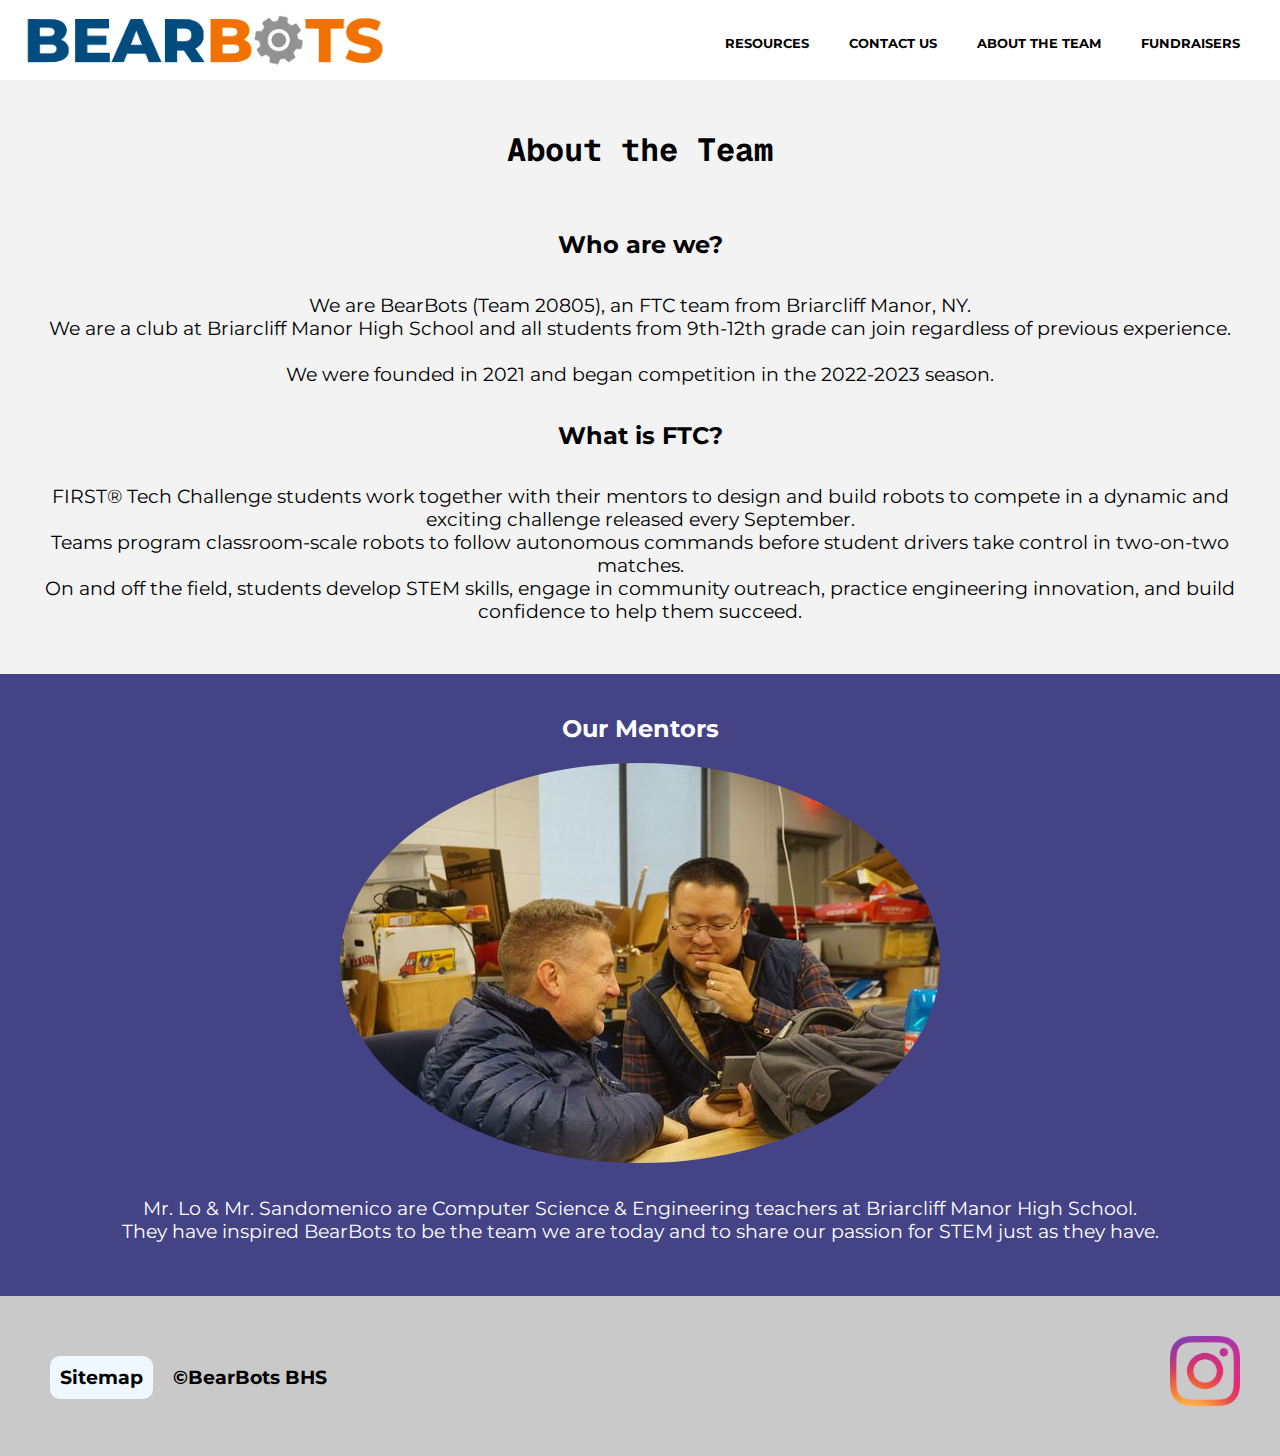
<file: about.html>
<!DOCTYPE html>
<html lang="en">
  <head>
    <meta charset="UTF-8" />
    <meta name="viewport" content="width=device-width, initial-scale=1.0" />
    <title>About Us - BearBots</title>
    <link rel="stylesheet" href="styles.css" />
    <style>
      h2 {
        font-family: Montserrat, Monospace, Calibri;
        text-align: center;
      }
      h3 {
        padding: 15px;
      }
      #mentors h2 {
        color: white;
      }
      #mentors {
        background-color: rgb(67, 67, 134);
        padding: 20px;
        overflow: hidden;
      }
      #mentors img {
        display: block;
        text-align: center;
        margin: 0 auto;
        border-radius: 50%;
        max-width: 100%;
        height: auto;
      }
      #mentors h3 {
        color: white;
      }
    </style>
  </head>
  <body>
    <div id="navbar">
      <img src="images/logoMain.png" id="logoMain" />
      <img src="images/menuIcon.png" id="menu">
      <h1 id="linkTO-fundraisers">FUNDRAISERS</h1>
      <h1 id="linkTO-about">ABOUT THE TEAM</h1>
      <h1 id="linkTO-contact">CONTACT US</h1>
      <h1 id="linkTO-resources">RESOURCES</h1>
    </div>
    <div class="hidebar" id="mobileNAVBAR">
      <h1 id="linkTO-fundraisersMOB">FUNDRAISERS</h1>
      <h1 id="linkTO-aboutMOB">ABOUT THE TEAM</h1>
      <h1 id="linkTO-contactMOB">CONTACT US</h1>
      <h1 id="linkTO-resourcesMOB">RESOURCES</h1>
    </div>
    <br /><br /><br /><br /><br /><br>
    <h1>About the Team</h1>
    <br>
    <h2>Who are we?</h2>
    <h3>
      We are BearBots (Team 20805), an FTC team from Briarcliff Manor, NY.
      <br />We are a club at Briarcliff Manor High School and all students from
      9th-12th grade can join regardless of previous experience.<br><br>We were
      founded in 2021 and began competition in the 2022-2023 season.
    </h3>
    <h2>What is FTC?<h2>
      <h3>
        FIRST® Tech Challenge students work together with their mentors to design and build robots 
        to compete in a dynamic and exciting challenge released every September.<br>Teams program 
        classroom-scale robots to follow autonomous commands before student drivers take control 
        in two-on-two matches.<br>On and off the field, students develop STEM skills, engage in community 
        outreach, practice engineering innovation, and build confidence to help them succeed.
      </h3>
      <br>
    <div id="mentors">
      <h2>Our Mentors</h2>
      <img src="images/Mr. Lo + Mr. Sandomenico.jpg" />
      <h3>
        Mr. Lo & Mr. Sandomenico are Computer Science & Engineering teachers at
        Briarcliff Manor High School.<br />They have inspired BearBots to be the
        team we are today and to share our passion for STEM just as they have.
      </h3>
    </div>
    <div class="footer">
      <img src="images/instaLOGO.png" id="linkTO-insta">
      <h3 id="sitemapLINK">
        Sitemap
      </h3>
      <h3>©BearBots BHS</h3>
    </div>
  </body>
  <script src="main.js"></script>
</html>
</file>
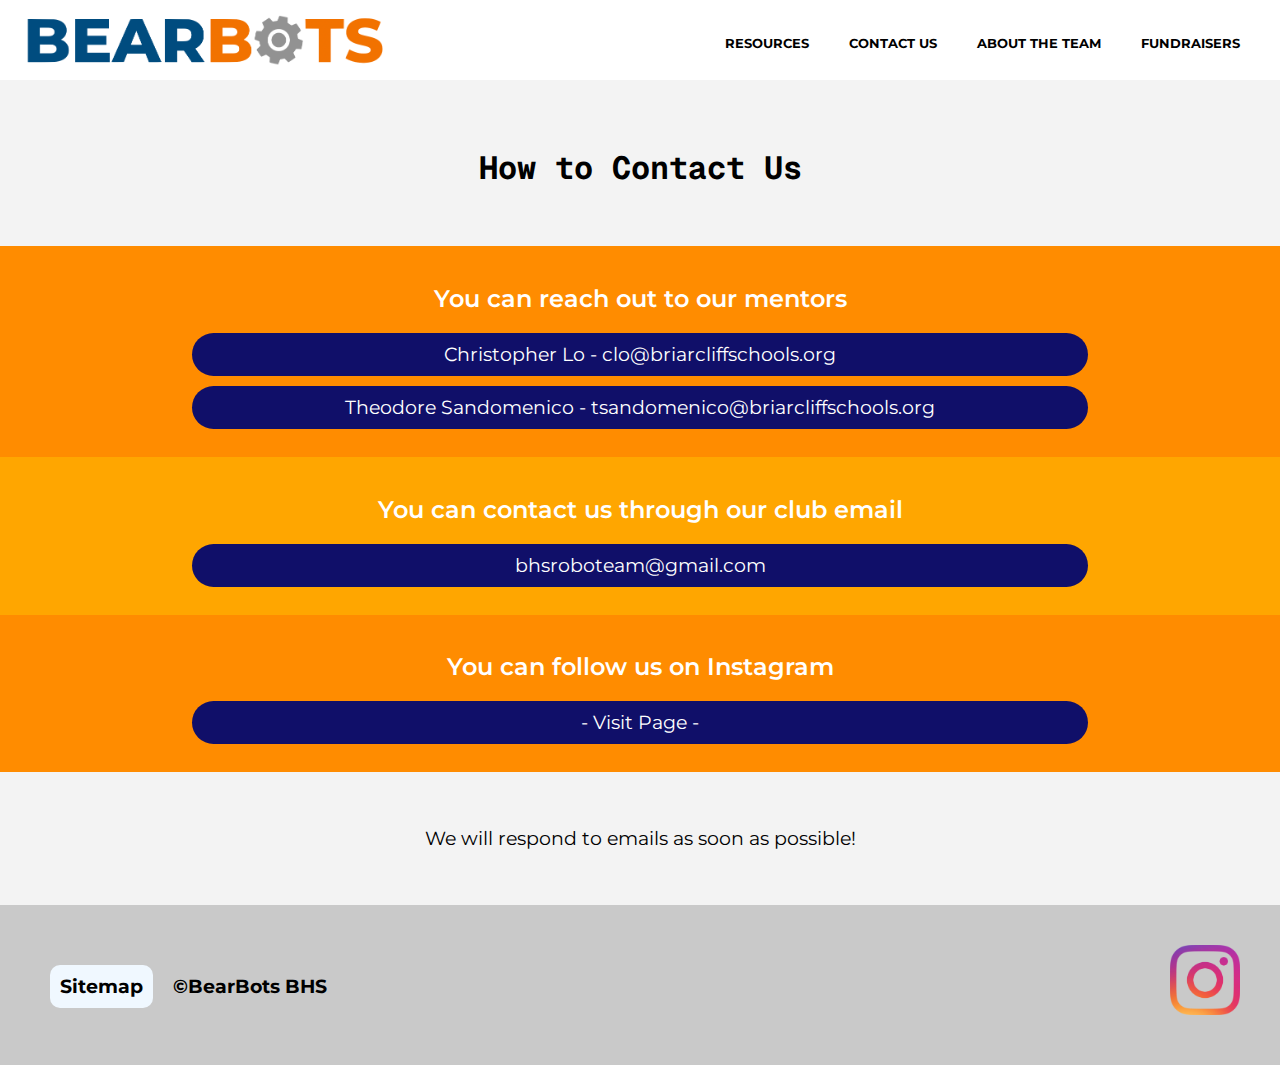
<file: contact.html>
<!DOCTYPE html>
<html lang="en">
  <head>
    <meta charset="UTF-8" />
    <meta name="viewport" content="width=device-width, initial-scale=1.0" />
    <title>Contact Us - BearBots</title>
    <style>
      .backgroundSky {
        padding: 50px;
      }
      .button {
        background-color: rgb(16, 15, 105);
        border-radius: 25px;
        margin: 10px 15%;
        padding: 10px;
        color: white;
      }
      h2 {
        font-family: Montserrat;
        font-weight: 600;
        text-align: center;
        color: white;
      }
      #con1 {
        background-color: darkorange;
      }
      #con2 {
        background-color: rgb(255, 166, 0);
      }
      #con3 {
        background-color: darkorange;
      }

      @media screen and (max-width: 600px) {
        .button {
          font-size: 15px;
        }
        h2 {
          font-size: 20px;
        }
      }
    </style>
    <link rel="stylesheet" href="styles.css" />
  </head>
  <body>
    <div id="navbar">
      <img src="images/logoMain.png" id="logoMain" />
      <img src="images/menuIcon.png" id="menu">
      <h1 id="linkTO-fundraisers">FUNDRAISERS</h1>
      <h1 id="linkTO-about">ABOUT THE TEAM</h1>
      <h1 id="linkTO-contact">CONTACT US</h1>
      <h1 id="linkTO-resources">RESOURCES</h1>
    </div>
    <div class="hidebar" id="mobileNAVBAR">
      <h1 id="linkTO-fundraisersMOB">FUNDRAISERS</h1>
      <h1 id="linkTO-aboutMOB">ABOUT THE TEAM</h1>
      <h1 id="linkTO-contactMOB">CONTACT US</h1>
      <h1 id="linkTO-resourcesMOB">RESOURCES</h1>
    </div>
    <br />
    <br />
    <br />
    <br />
    <br />
    <br />
    <br />
    <h1>How to Contact Us</h1>
    <br />
    <br />
    <div id="con1">
      <br>
      <h2>You can reach out to our mentors<h2>
      <h3 class="button">Christopher Lo - clo@briarcliffschools.org</h3>
      <h3 class="button">Theodore Sandomenico - tsandomenico@briarcliffschools.org</h3>
      <br>
    </div>
    <div id="con2">
      <br>
      <h2>You can contact us through our club email</h2>
      <h3 class="button">bhsroboteam@gmail.com</h3>
      <br>
    </div>
    <div id="con3">
      <br>
      <h2>You can follow us on Instagram</h2>
      <h3 class="button" id="linkINSTA">- Visit Page -</h3>
      <br>
    </div>
    <br>
    <br>
    <h3> We will respond to emails as soon as possible!</h3>
    <br>
    <br>
    <div class="footer">
      <img src="images/instaLOGO.png" id="linkTO-insta">
      <h3 id="sitemapLINK">
        Sitemap
      </h3>
      <h3>©BearBots BHS</h3>
    </div>
  </body>
  <script src="main.js"></script>
  <script>
    document.getElementById("linkINSTA").onclick = function() {
      window.location.href = "https://www.instagram.com/bhsbearbots/";
    }
  </script>
</html>
</file>
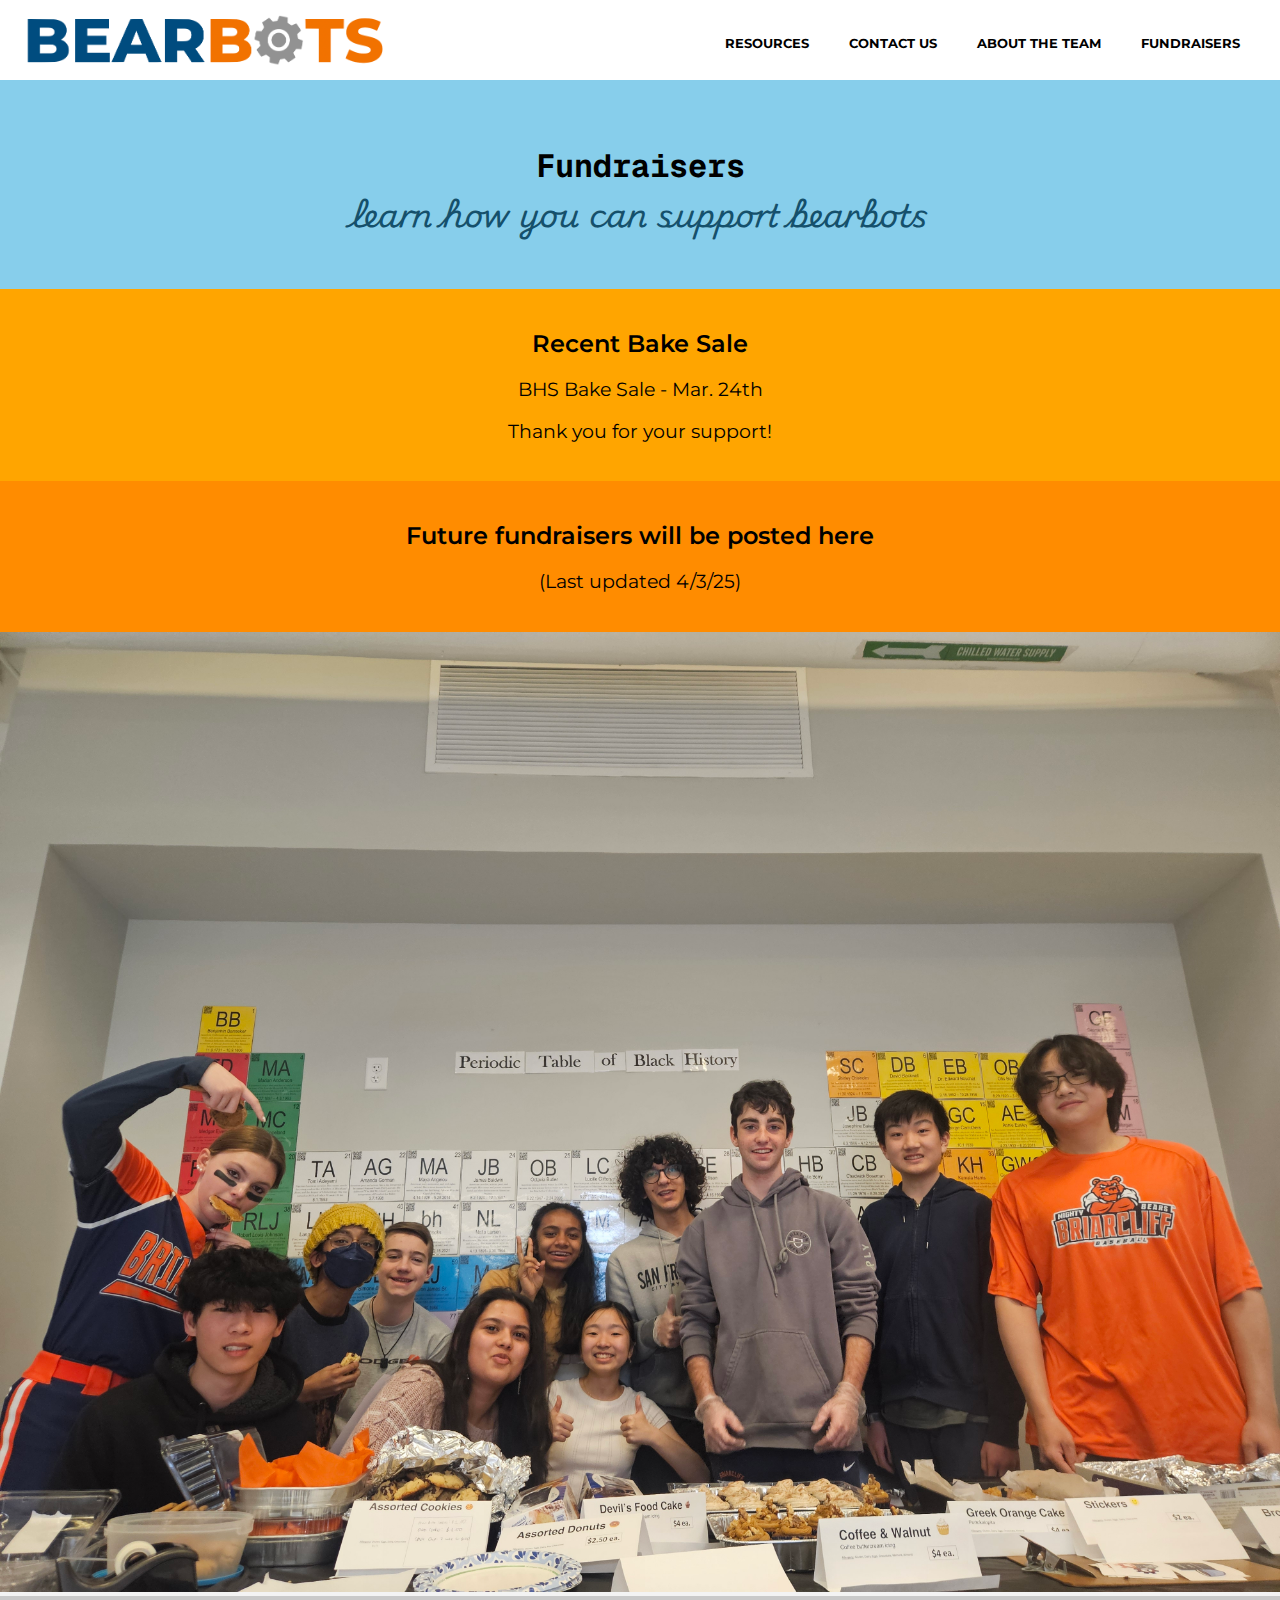
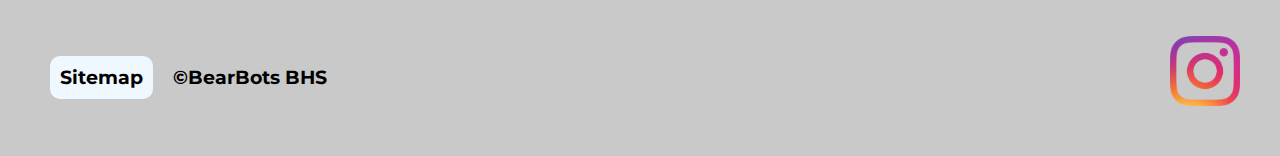
<file: fundraisers.html>
<!DOCTYPE html>
<html lang="en">
  <head>
    <meta charset="UTF-8" />
    <meta name="viewport" content="width=device-width, initial-scale=1.0" />
    <title>Fundraisers - BearBots</title>
    <link rel="stylesheet" href="styles.css" />
    <style>
      .backgroundSky {
        padding: 50px;
        margin: 0;
      }
      .orange {
        background-color: orange;
        padding: 20px;
        margin: 0;
      }
      .darkorange {
        background-color: darkorange;
        padding: 20px;
        margin: 0;
      }
      h2 {
        font-family: Montserrat;
        font-weight: 600;
        text-align: center;
      }
      #bakesaleimg {
        margin: 0 auto;
        width: 100%;
        height: auto;
        margin-bottom: 0;
      }
    </style>
  </head>
  <body>
    <div id="navbar">
      <img src="images/logoMain.png" id="logoMain" />
      <img src="images/menuIcon.png" id="menu" />
      <h1 id="linkTO-fundraisers">FUNDRAISERS</h1>
      <h1 id="linkTO-about">ABOUT THE TEAM</h1>
      <h1 id="linkTO-contact">CONTACT US</h1>
      <h1 id="linkTO-resources">RESOURCES</h1>
    </div>
    <div class="hidebar" id="mobileNAVBAR">
      <h1 id="linkTO-fundraisersMOB">FUNDRAISERS</h1>
      <h1 id="linkTO-aboutMOB">ABOUT THE TEAM</h1>
      <h1 id="linkTO-contactMOB">CONTACT US</h1>
      <h1 id="linkTO-resourcesMOB">RESOURCES</h1>
    </div>
    <br />
    <br />
    <br />
    <h1 class="backgroundSky">
      <br />Fundraisers<br /><span
        style="
          font-family: Playwrite DK Loopet, Geist Mono, monospace;
          color: rgb(21, 80, 107);
        "
      >
        learn how you can support bearbots</span
      >
    </h1>
    <div class="orange">
      <h2>Recent Bake Sale</h2>
      <h3>BHS Bake Sale - Mar. 24th</h3>
      <h3>Thank you for your support!</h3>
    </div>
    <div class="darkorange">
      <h2>Future fundraisers will be posted here</h2>
      <h3>(Last updated 4/3/25)</h3>
    </div>
    <img src="images/bakesale.jpeg" id="bakesaleimg" />
    <div class="footer">
      <img src="images/instaLOGO.png" id="linkTO-insta" />
      <h3 id="sitemapLINK">Sitemap</h3>
      <h3>©BearBots BHS</h3>
    </div>
  </body>
  <script src="main.js"></script>
</html>
</file>
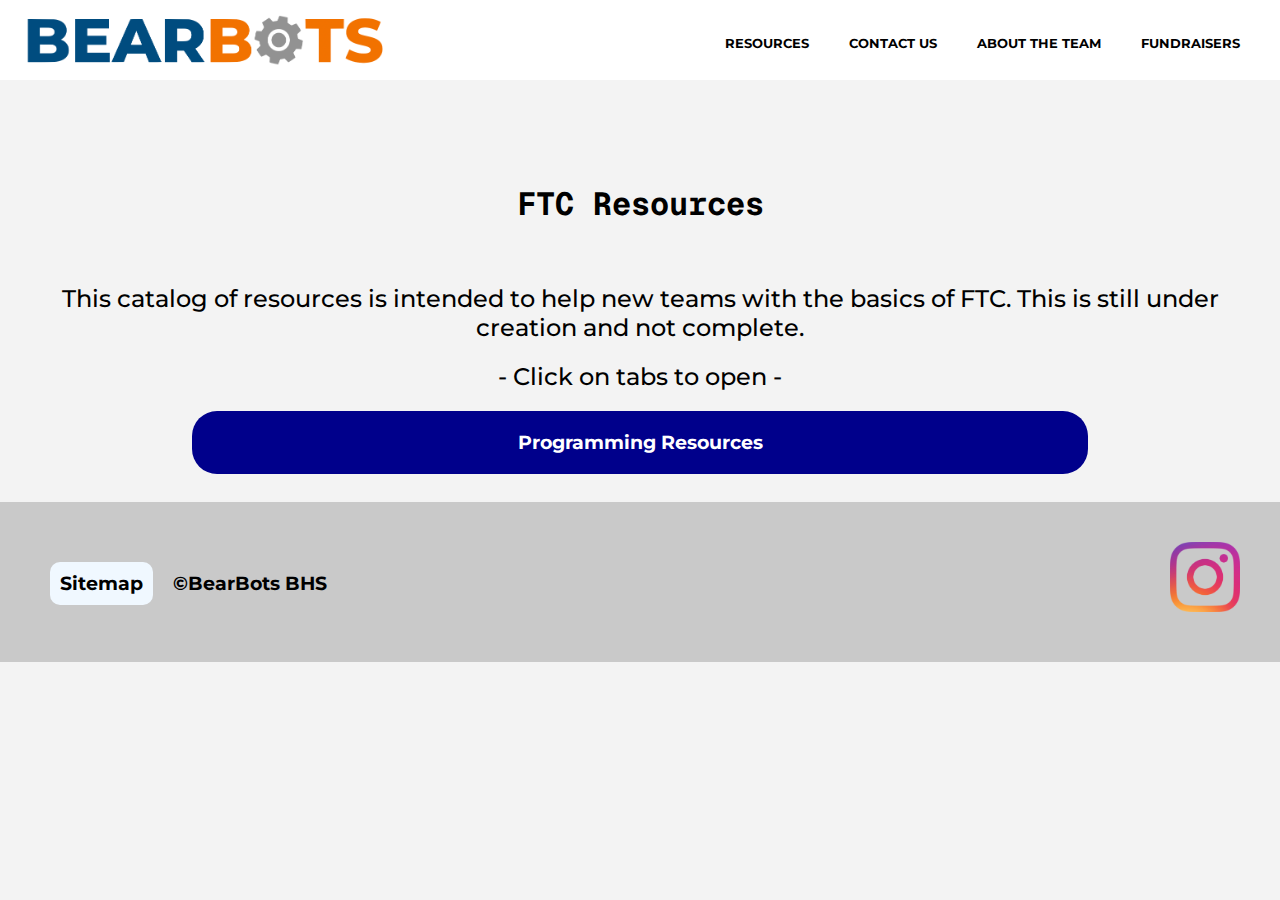
<file: resources.html>
<!DOCTYPE html>
<html lang="en">
  <head>
    <meta charset="UTF-8" />
    <meta name="viewport" content="width=device-width, initial-scale=1.0" />
    <title>Resources - BearBots</title>
    <style>
      .backgroundSky {
        padding: 50px;
      }
      .button {
        background-color: darkblue;
        border-radius: 25px;
        margin: 10px 15%;
        padding: 20px;
        color: white;
        font-weight: 700;
      }
      h2 {
        font-family: Montserrat;
        font-weight: 500;
        text-align: center;
        padding-left: 10px;
        padding-right: 10px;
      }
      .visibleNOT {
        display: none !important;
      }
    </style>
    <link rel="stylesheet" href="styles.css" />
  </head>
  <body>
    <div id="navbar">
      <img src="images/logoMain.png" id="logoMain" />
      <img src="images/menuIcon.png" id="menu">
      <h1 id="linkTO-fundraisers">FUNDRAISERS</h1>
      <h1 id="linkTO-about">ABOUT THE TEAM</h1>
      <h1 id="linkTO-contact">CONTACT US</h1>
      <h1 id="linkTO-resources">RESOURCES</h1>
    </div>
    <div class="hidebar" id="mobileNAVBAR">
      <h1 id="linkTO-fundraisersMOB">FUNDRAISERS</h1>
      <h1 id="linkTO-aboutMOB">ABOUT THE TEAM</h1>
      <h1 id="linkTO-contactMOB">CONTACT US</h1>
      <h1 id="linkTO-resourcesMOB">RESOURCES</h1>
    </div>
    <br />
    <br />
    <br />
    <br />
    <br />
    <br />
    <br />
    <br />
    <br />
    <h1>FTC Resources</h1>
    <br>
    <h2>This catalog of resources is intended to help new teams with the basics of FTC. 
        This is still under creation and not complete.<h2>
    <h2>- Click on tabs to open -</h2>
    <h3 class="button" id="code">Programming Resources</h3>
    <div id="codelist" class="visibleNOT">
        <a href = "resources/bearbots docs - gamepad map (F310).pdf" download><h3>Gamepad Map - F310 Logitech</h3></a>
    </div>
    <br>
    <div class="footer">
      <img src="images/instaLOGO.png" id="linkTO-insta">
      <h3 id="sitemapLINK">
        Sitemap
      </h3>
      <h3>©BearBots BHS</h3>
    </div>
  </body>
  <script>
    code = document.getElementById("code");
    codeList = document.getElementById("codelist");

    code.onclick = function() {
        if (codelist.classList.contains("visibleNOT")) {
            codelist.classList.remove("visibleNOT");
        }
        else {
            codelist.classList.add("visibleNOT");
        }
    };
</script>
  <script src="main.js"></script>
</html>
</file>
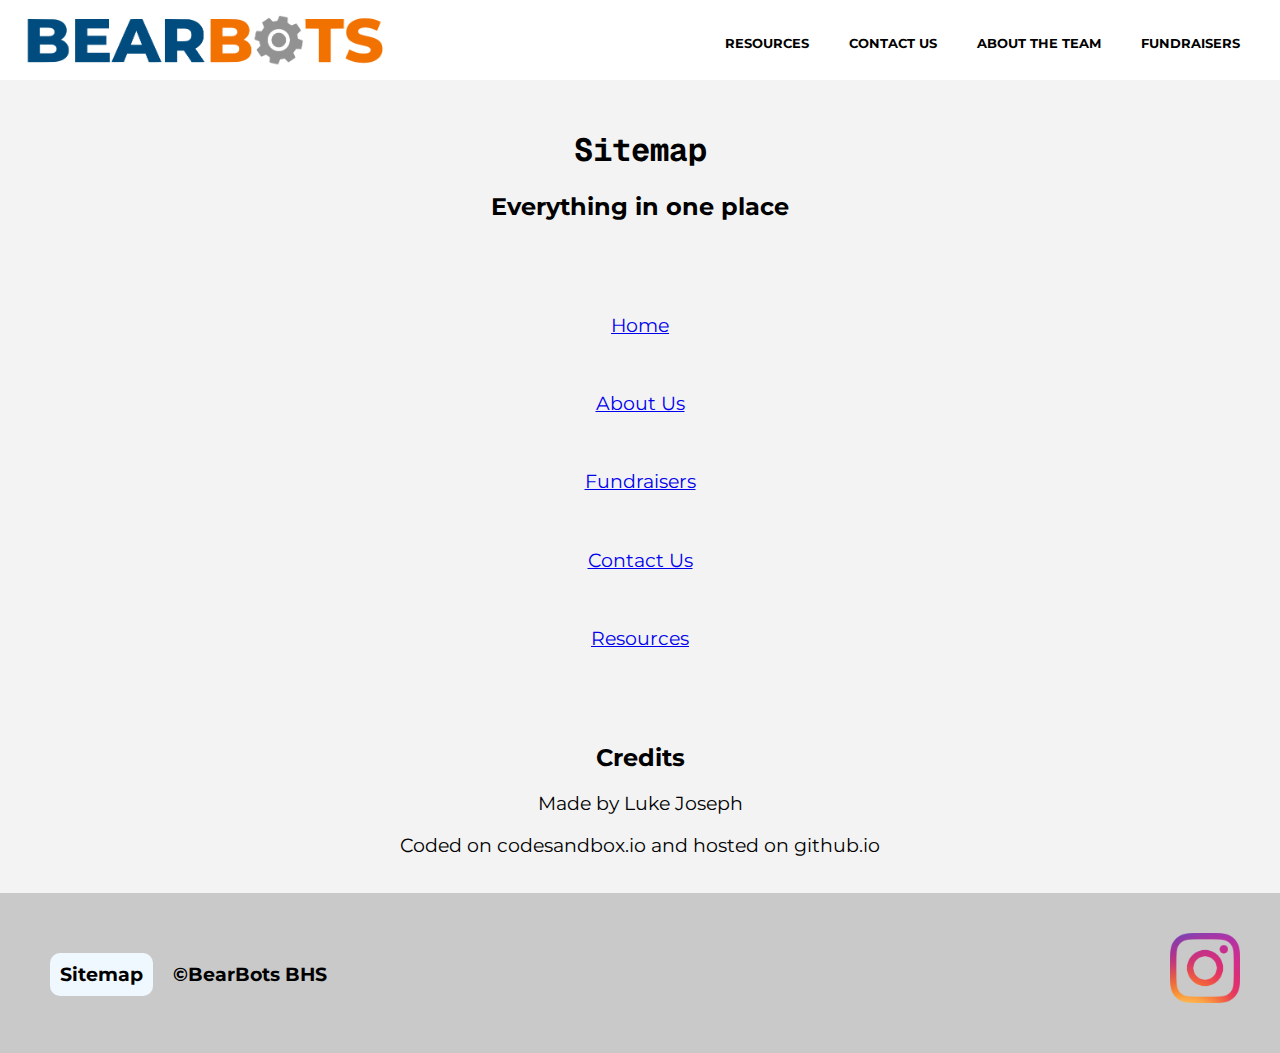
<file: sitemap.html>
<!DOCTYPE html>
<html lang="en">
  <head>
    <meta charset="UTF-8" />
    <meta name="viewport" content="width=device-width, initial-scale=1.0" />
    <title>Sitemap - BearBots</title>
    <link rel="stylesheet" href="styles.css" />
    <style>
      .backgroundSky {
        padding: 50px;
      }
      h2 {
        font-family: Montserrat, Monospace;
        font-weight: 700;
        text-align: center;
      }
    </style>
  </head>
  <body>
    <div id="navbar">
      <img src="images/logoMain.png" id="logoMain" />
      <img src="images/menuIcon.png" id="menu" />
      <h1 id="linkTO-fundraisers">FUNDRAISERS</h1>
      <h1 id="linkTO-about">ABOUT THE TEAM</h1>
      <h1 id="linkTO-contact">CONTACT US</h1>
      <h1 id="linkTO-resources">RESOURCES</h1>
    </div>
    <div class="hidebar" id="mobileNAVBAR">
      <h1 id="linkTO-fundraisersMOB">FUNDRAISERS</h1>
      <h1 id="linkTO-aboutMOB">ABOUT THE TEAM</h1>
      <h1 id="linkTO-contactMOB">CONTACT US</h1>
      <h1 id="linkTO-resourcesMOB">RESOURCES</h1>
    </div>
    <br />
    <br />
    <br />
    <br />
    <br />
    <br />
    <h1>Sitemap</h1>
    <h2>Everything in one place</h2>
    <br />
    <br />
    <br />
    <a href="index.html"><h3>Home</h3></a>
    <br />
    <a href="about.html"><h3>About Us</h3></a>
    <br />
    <a href="fundraisers.html"><h3>Fundraisers</h3></a>
    <br />
    <a href="contact.html"><h3>Contact Us</h3></a>
    <br />
    <a href="resources.html"><h3>Resources</h3></a>
    <br />
    <br />
    <br />
    <h2>Credits</h2>
    <h3>Made by Luke Joseph</h3>
    <h3>Coded on codesandbox.io and hosted on github.io</h3>
    <br />
    <div class="footer">
      <img src="images/instaLOGO.png" id="linkTO-insta" />
      <h3 id="sitemapLINK">Sitemap</h3>
      <h3>©BearBots BHS</h3>
    </div>
  </body>
  <script src="main.js"></script>
</html>
</file>
<file: styles.css>
@import url("https://fonts.googleapis.com/css2?family=Montserrat:wght@100..800");
@import url("https://fonts.googleapis.com/css2?family=Geist Mono");
@import url("https://fonts.googleapis.com/css2?family=Lexend Deca:wght@700");
@import url("https://fonts.googleapis.com/css2?family=Playwrite DK Loopet");
body {
  margin: 0;
  padding: 0;
  background-color: rgb(185, 221, 235);
  background-color: rgb(243, 243, 243);
}

h1 {
  font-family: Geist Mono, Montserrat, Monospace, Calibri;
  font-weight: 700;
  text-align: center;
}
h3 {
  font-family: Montserrat, Monospace, "Segoe UI", Tahoma, Geneva, Verdana,
    sans-serif;
  font-weight: 400;
  text-align: center;
}
.event {
  font-family: Geist Mono, Monospace;
  text-align: center;
  padding: 15px;
  background-color: darkgoldenrod;
  margin: 5px 50px;
  color: white;
  border-radius: 20px;
}

#navbar {
  position: fixed;
  left: 0;
  right: 0;
  top: 0;
  height: 60px;
  background-color: white;
  padding: 10px 20px;
  font-family: Montserrat;
  z-index: 1000;
}
#navbar img {
  float: left;
  display: block;
  width: auto;
  height: 70px;
}
#navbar h1 {
  font-family: Montserrat, Geist Mono, monospace;
  float: right;
  text-align: center;
  font-weight: 700;
  padding: 5px 10px;
  border-radius: 15px;
  margin: 20px 10px;
  margin-bottom: 10px;
  font-size: small;
}
#navbar h1:hover {
  background-color: lightgrey;
}
#navbar #menu {
  display: none;
  float: right;
  max-height: 70px;
  width: auto;
}
#mobileNAVBAR {
  position: fixed;
  padding: 40px;
  top: 60px;
  right: 0;
  left: 0;
  height: 400px;
  background-color: rgb(9, 9, 88);
  color: white;
  display: none;
}
#mobileNAVBAR h1 {
  background-color: darkblue;
  padding: 20px;
  margin: 20px 50px;
  border-radius: 10px;
  font-family: Lexend Deca;
}

#aboutBanner h2 {
  font-family: Montserrat, "Courier New", Courier, monospace;
  color: white;
  text-align: center;
  background-color: darkorange;
  padding: 30px;
  margin: 20%;
  border-radius: 25px;
}
#aboutBanner {
  background-color: transparent;
  padding: 20px;
  background-image: url("images/bearbotsTeamPhoto_dec2024.png");
  background-size: 100% auto;
}

.footer {
  background-color: rgb(201, 201, 201);
  height: 80px;
  padding: 40px;
}
.footer img {
  float: right;
  max-height: 70px;
  width: auto;
  margin: auto 0;
}
.footer h3 {
  float: left;
  margin-top: 20px;
  margin-bottom: 20px;
  margin-left: 10px;
  font-weight: 700;
  padding: 10px;
}
#sitemapLINK {
  background-color: aliceblue;
  border-radius: 10px;
}

.mobileBR {
  display: none;
}

@media screen and (max-width: 1100px) {
  #navbar h1 {
    margin: 0px 5px;
    padding: 0px;
    visibility: collapse;
  }
  #navbar #menu {
    display: block;
    width: auto;
    height: 50px;
    padding: 0.5vw 0px;
  }
  #mobileNAVBAR {
    display: inline;
  }
}

@media screen and (max-width: 700px) {
  #navbar img {
    width: auto;
    height: 50px;
    padding: 3.7% 0px;
  }
  #navbar {
    height: 80px;
  }
  #aboutBanner {
    background-position: 0px 100px;
    background-repeat: no-repeat;
  }
  #aboutBanner h2 {
    font-size: 15px;
    padding: 18px;
  }
  #navbar #menu {
    height: 50px;
    padding: 2.5vw 0px;
  }
  #mobileNAVBAR {
    height: 380px;
  }
  #mobileNAVBAR h1 {
    font-size: 20px;
  }
  .footer h3 {
    font-size: 15px;
  }

  .mobileBR {
    display: block;
  }
}

.hidebar {
  display: none !important;
}

.backgroundSky {
  background-color: skyblue;
  padding: 10px;
}
.montserratFONT {
  font-family: Montserrat, system-ui, Monospace;
}
</file>
